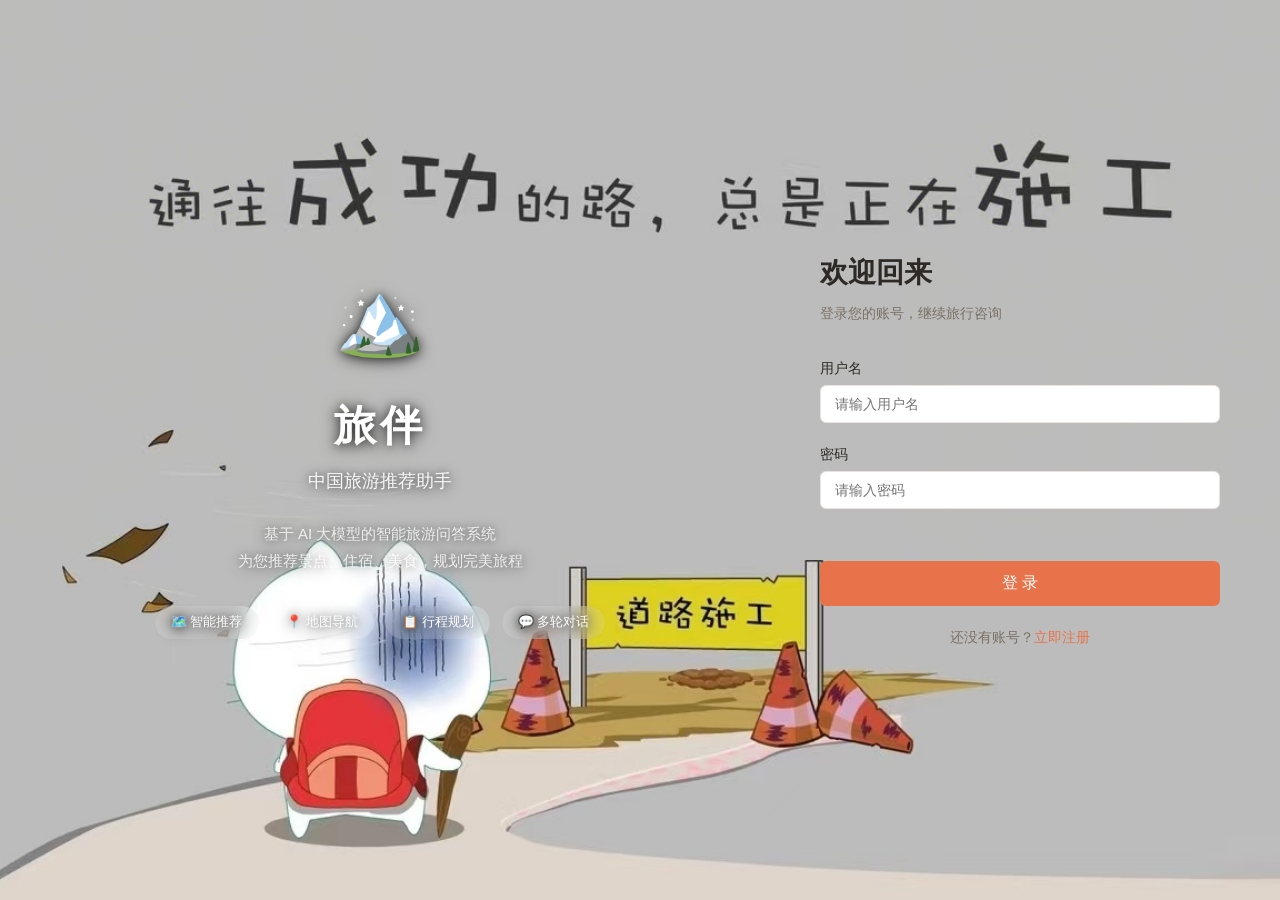
<file: frontend/index.html>
<!DOCTYPE html>
<html lang="zh-CN">
<head>
    <meta charset="UTF-8">
    <meta name="viewport" content="width=device-width, initial-scale=1.0">
    <title>旅伴 - 中国旅游推荐助手</title>
    <link rel="stylesheet" href="css/common.css">
    <link rel="stylesheet" href="css/auth.css">
</head>
<body>
    <div class="auth-container">
        <!-- 左侧品牌区 -->
        <div class="auth-brand">
            <div class="brand-content">
                <div class="brand-logo">🏔️</div>
                <h1 class="brand-title">旅伴</h1>
                <p class="brand-subtitle">中国旅游推荐助手</p>
                <p class="brand-desc">基于 AI 大模型的智能旅游问答系统<br>为您推荐景点、住宿、美食，规划完美旅程</p>
                <div class="brand-features">
                    <span>🗺️ 智能推荐</span>
                    <span>📍 地图导航</span>
                    <span>📋 行程规划</span>
                    <span>💬 多轮对话</span>
                </div>
            </div>
        </div>

        <!-- 右侧表单区 -->
        <div class="auth-form-area">
            <!-- 登录表单 -->
            <div id="loginForm" class="auth-form active">
                <h2>欢迎回来</h2>
                <p class="form-subtitle">登录您的账号，继续旅行咨询</p>
                <div class="form-group">
                    <label for="loginUsername">用户名</label>
                    <input type="text" id="loginUsername" placeholder="请输入用户名" autocomplete="username">
                </div>
                <div class="form-group">
                    <label for="loginPassword">密码</label>
                    <input type="password" id="loginPassword" placeholder="请输入密码" autocomplete="current-password">
                </div>
                <div id="loginError" class="error-message"></div>
                <button id="loginBtn" class="btn-primary">登 录</button>
                <p class="form-switch">
                    还没有账号？<a href="#" onclick="switchForm('register')">立即注册</a>
                </p>
            </div>

            <!-- 注册表单 -->
            <div id="registerForm" class="auth-form">
                <h2>创建账号</h2>
                <p class="form-subtitle">注册后即可使用 AI 旅游推荐服务</p>
                <div class="form-group">
                    <label for="regUsername">用户名 <span class="required">*</span></label>
                    <input type="text" id="regUsername" placeholder="2-50个字符" autocomplete="username">
                </div>
                <div class="form-group">
                    <label for="regPassword">密码 <span class="required">*</span></label>
                    <input type="password" id="regPassword" placeholder="至少6位密码" autocomplete="new-password">
                </div>
                <div class="form-group">
                    <label for="regNickname">昵称</label>
                    <input type="text" id="regNickname" placeholder="选填，默认为用户名">
                </div>
                <div id="regError" class="error-message"></div>
                <button id="regBtn" class="btn-primary">注 册</button>
                <p class="form-switch">
                    已有账号？<a href="#" onclick="switchForm('login')">去登录</a>
                </p>
            </div>
        </div>
    </div>

    <script src="js/config.js"></script>
    <script src="js/utils.js"></script>
    <script src="js/api.js"></script>
    <script src="js/auth.js"></script>
</body>
</html>
</file>
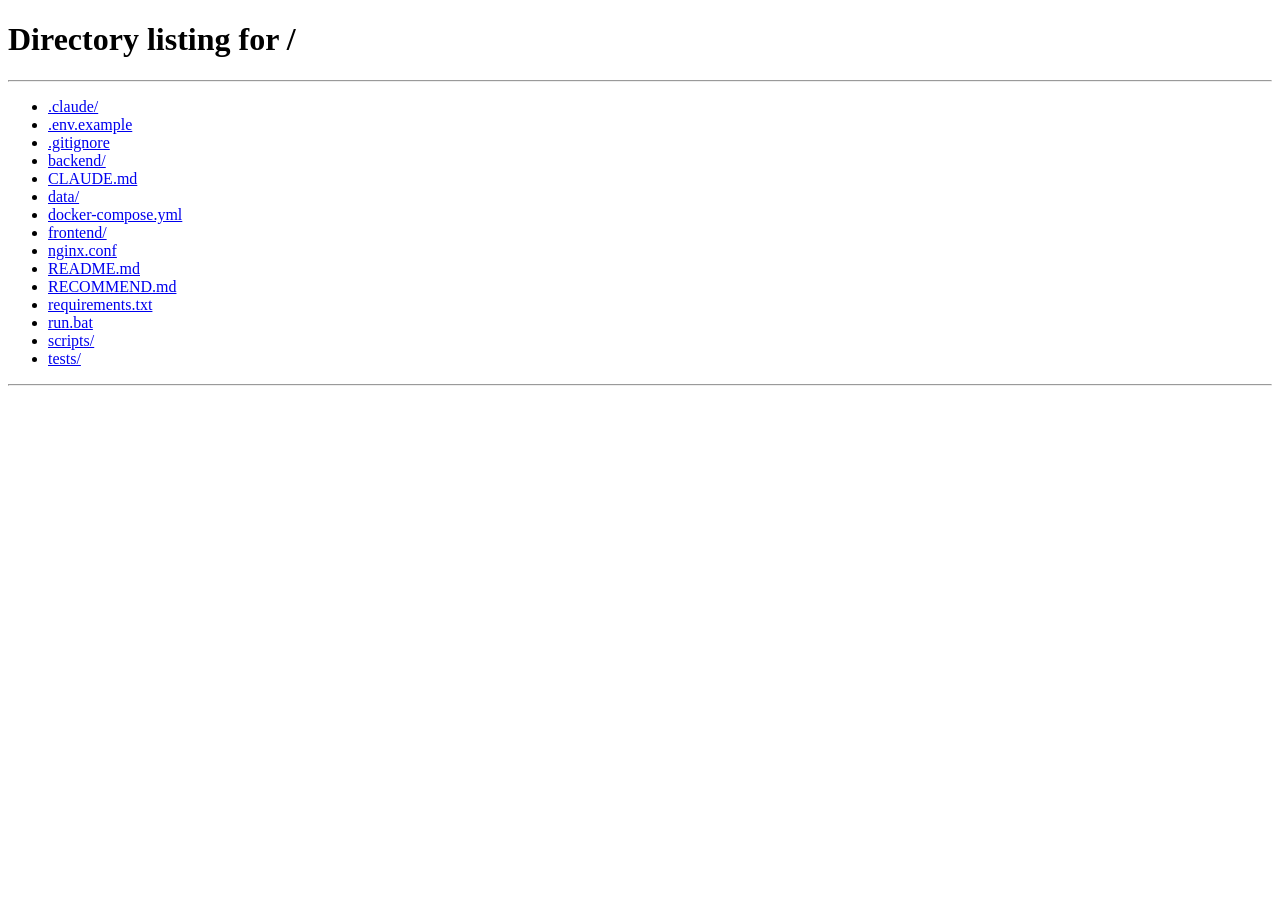
<file: frontend/pages/admin-knowledge.html>
<!DOCTYPE html>
<html lang="zh-CN">
<head>
    <meta charset="UTF-8">
    <meta name="viewport" content="width=device-width, initial-scale=1.0">
    <title>旅伴 - 知识库管理</title>
    <link rel="stylesheet" href="../css/common.css">
    <link rel="stylesheet" href="../css/admin.css">
</head>
<body>
<div class="admin-app">
    <header class="admin-header">
        <div class="header-left">
            <a href="/pages/chat.html" class="btn-back">← 返回首页</a>
            <a href="/pages/admin-users.html" class="btn-back">👥 用户管理</a>
            <span class="header-logo">🏔️</span>
            <span class="header-title">旅伴 · 知识库管理</span>
        </div>
        <div class="header-right">
            <span id="headerUser"></span>
            <button id="logoutBtn" class="btn-secondary btn-sm">退出</button>
        </div>
    </header>

    <div class="admin-body">
        <!-- 工具栏 -->
        <div class="admin-tabs">
            <button class="tab-btn active" data-type="">全部</button>
            <button class="tab-btn" data-type="attraction">🏔️ 景点</button>
            <button class="tab-btn" data-type="hotel">🏨 住宿</button>
            <button class="tab-btn" data-type="food">🍜 美食</button>
        </div>
        <div class="admin-toolbar">
            <input type="text" id="searchInput" class="search-input" placeholder="搜索..." style="max-width:250px;">
            <button id="searchBtn" class="btn-secondary btn-sm">🔍</button>
            <button id="addBtn" class="btn-primary btn-sm">＋ 新增</button>
            <label class="btn-primary btn-sm" style="background:var(--color-secondary);cursor:pointer;">
                📂 导入文件
                <input type="file" id="fileInput" accept=".txt,.md" style="display:none;">
            </label>
        </div>

        <!-- 表格 -->
        <div class="admin-table-wrapper">
            <table class="admin-table">
                <thead>
                    <tr><th>类型</th><th>名称</th><th>城市</th><th>操作</th></tr>
                </thead>
                <tbody id="tableBody">
                    <tr><td colspan="4" class="text-center text-muted">加载中...</td></tr>
                </tbody>
            </table>
        </div>
        <div class="admin-pagination" id="pagination"></div>
    </div>
</div>

<!-- 编辑弹窗 -->
<div id="editModal" class="modal hidden">
    <div class="modal-overlay" onclick="closeModal()"></div>
    <div class="modal-content" style="max-width:550px;">
        <div class="modal-header">
            <h3 id="modalTitle">新增</h3>
            <button class="btn-icon" onclick="closeModal()">✕</button>
        </div>
        <div class="modal-body">
            <div class="form-group"><label>类型</label><select id="fType"><option value="attraction">🏔️ 景点</option><option value="hotel">🏨 住宿</option><option value="food">🍜 美食</option></select></div>
            <div class="form-group"><label>名称 <span class="required">*</span></label><input type="text" id="fName"></div>
            <div class="form-group"><label>城市 <span class="required">*</span></label><input type="text" id="fCity"></div>
            <div class="form-group"><label>简介</label><input type="text" id="fDesc"></div>
            <div class="form-group"><label>内容 <span class="required">*</span></label><textarea id="fContent" rows="6"></textarea></div>
            <div class="form-group"><label>经度</label><input type="number" id="fLng" step="any"></div>
            <div class="form-group"><label>纬度</label><input type="number" id="fLat" step="any"></div>
        </div>
        <div class="modal-footer">
            <button class="btn-secondary" onclick="closeModal()">取消</button>
            <button class="btn-primary" id="saveBtn">保存</button>
        </div>
    </div>
</div>

<script src="../js/config.js"></script>
<script src="../js/utils.js"></script>
<script src="../js/api.js"></script>
<script src="../js/admin-knowledge.js"></script>
</body>
</html>
</file>
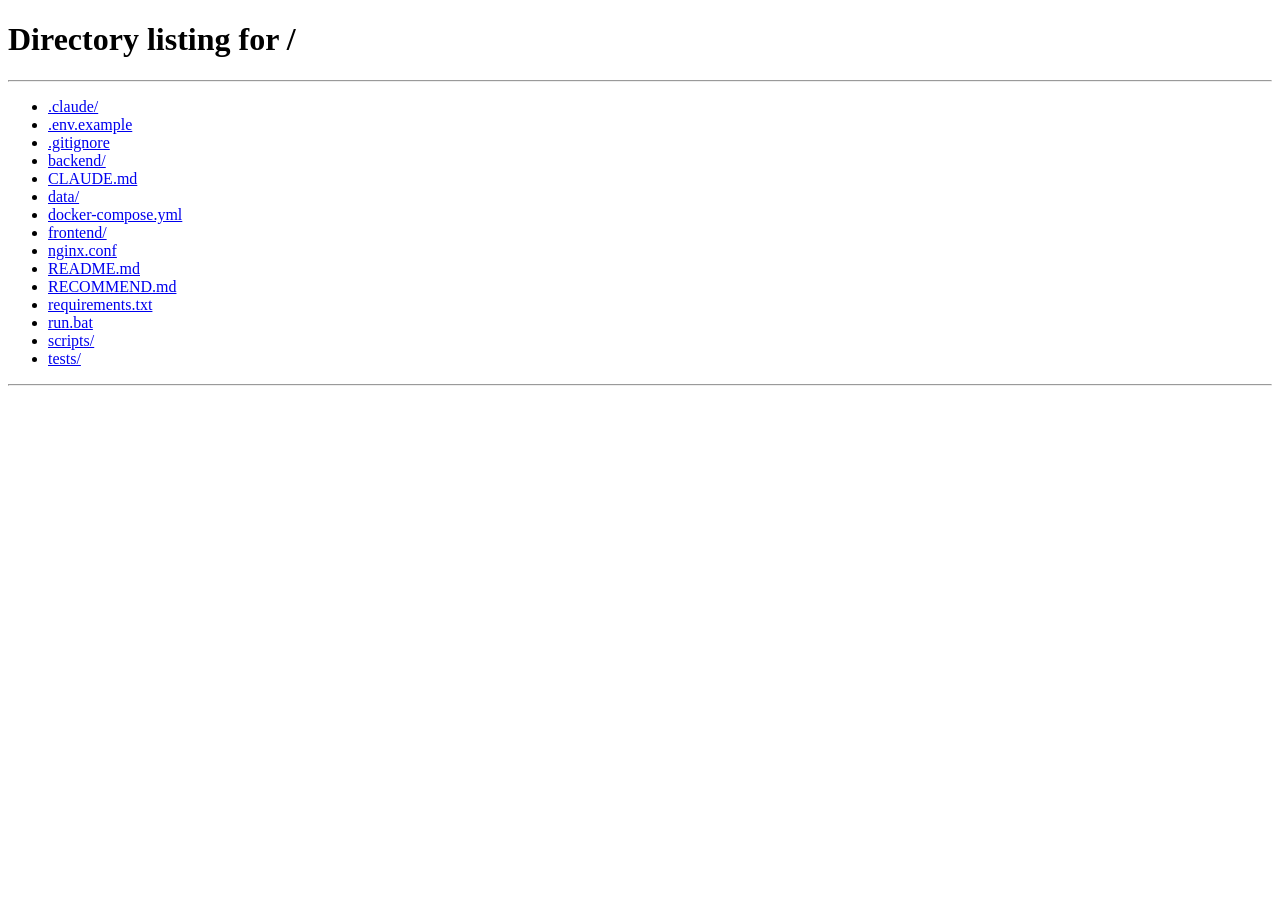
<file: frontend/pages/admin-users.html>
<!DOCTYPE html>
<html lang="zh-CN">
<head>
    <meta charset="UTF-8">
    <meta name="viewport" content="width=device-width, initial-scale=1.0">
    <title>旅伴 - 用户管理</title>
    <link rel="stylesheet" href="../css/common.css">
    <link rel="stylesheet" href="../css/admin.css">
    <style>
        /* 统计卡片 */
        .stats-row {
            display: grid;
            grid-template-columns: repeat(auto-fit, minmax(160px, 1fr));
            gap: 14px;
            margin-bottom: 20px;
        }
        .stat-card {
            background: var(--color-surface);
            border-radius: var(--radius-md);
            padding: 16px 20px;
            box-shadow: var(--shadow-sm);
            text-align: center;
        }
        .stat-card .stat-value {
            font-size: 28px;
            font-weight: 700;
            color: var(--color-secondary);
        }
        .stat-card .stat-label {
            font-size: 13px;
            color: var(--color-text-secondary);
            margin-top: 4px;
        }
        .stat-card.highlight .stat-value { color: #e65100; }

        /* 角色徽章 */
        .badge-admin { background: #fce4ec; color: #c62828; }
        .badge-user { background: #e3f2fd; color: #1565c0; }
        .badge-active { background: #e8f5e9; color: #2e7d32; }
        .badge-inactive { background: #f5f5f5; color: #9e9e9e; }

        /* 搜索区域 */
        .admin-toolbar { display: flex; gap: 10px; align-items: center; flex-wrap: wrap; }
        .admin-toolbar .spacer { flex: 1; }
    </style>
</head>
<body>
<div class="admin-app">
    <header class="admin-header">
        <div class="header-left">
            <a href="/pages/admin-knowledge.html" class="btn-back">← 知识库管理</a>
            <span class="header-logo">👥</span>
            <span class="header-title">旅伴 · 用户管理</span>
        </div>
        <div class="header-right">
            <span id="headerUser"></span>
            <button id="logoutBtn" class="btn-secondary btn-sm">退出</button>
        </div>
    </header>

    <div class="admin-body">
        <!-- 统计卡片 -->
        <div class="stats-row" id="statsRow">
            <div class="stat-card"><div class="stat-value">-</div><div class="stat-label">总用户数</div></div>
            <div class="stat-card highlight"><div class="stat-value">-</div><div class="stat-label">今日新增</div></div>
            <div class="stat-card"><div class="stat-value">-</div><div class="stat-label">本周新增</div></div>
            <div class="stat-card"><div class="stat-value">-</div><div class="stat-label">本月新增</div></div>
            <div class="stat-card"><div class="stat-value">-</div><div class="stat-label">活跃用户</div></div>
            <div class="stat-card"><div class="stat-value">-</div><div class="stat-label">管理员</div></div>
        </div>

        <!-- 工具栏 -->
        <div class="admin-toolbar">
            <input type="text" id="searchInput" class="search-input" placeholder="搜索用户名或昵称..." style="max-width:250px;">
            <button id="searchBtn" class="btn-secondary btn-sm">🔍 搜索</button>
            <select id="roleFilter" class="filter-select">
                <option value="">全部角色</option>
                <option value="user">普通用户</option>
                <option value="admin">管理员</option>
            </select>
            <span class="spacer"></span>
            <button id="addUserBtn" class="btn-primary btn-sm">＋ 新增用户</button>
            <button id="refreshBtn" class="btn-secondary btn-sm">🔄 刷新</button>
        </div>

        <!-- 用户表格 -->
        <div class="admin-table-wrapper">
            <table class="admin-table">
                <thead>
                    <tr>
                        <th>用户名</th>
                        <th>昵称</th>
                        <th>邮箱</th>
                        <th>角色</th>
                        <th>状态</th>
                        <th>注册时间</th>
                        <th>操作</th>
                    </tr>
                </thead>
                <tbody id="tableBody">
                    <tr><td colspan="7" class="text-center text-muted">加载中...</td></tr>
                </tbody>
            </table>
        </div>
        <div class="admin-pagination" id="pagination"></div>
    </div>
</div>

<!-- 新增用户弹窗 -->
<div id="userModal" class="modal hidden">
    <div class="modal-overlay" onclick="closeUserModal()"></div>
    <div class="modal-content" style="max-width:450px;">
        <div class="modal-header">
            <h3 id="userModalTitle">新增用户</h3>
            <button class="btn-icon" onclick="closeUserModal()">✕</button>
        </div>
        <div class="modal-body">
            <div class="form-group"><label>用户名 <span class="required">*</span></label><input type="text" id="fUsername"></div>
            <div class="form-group"><label>密码 <span class="required">*</span></label><input type="password" id="fPassword" placeholder="至少6位"></div>
            <div class="form-group"><label>昵称</label><input type="text" id="fNickname"></div>
            <div class="form-group"><label>邮箱</label><input type="email" id="fEmail"></div>
            <div class="form-group"><label>角色</label><select id="fRole"><option value="user">普通用户</option><option value="admin">管理员</option></select></div>
        </div>
        <div class="modal-footer">
            <button class="btn-secondary" onclick="closeUserModal()">取消</button>
            <button class="btn-primary" id="saveUserBtn">创建用户</button>
        </div>
    </div>
</div>

<script src="../js/config.js"></script>
<script src="../js/utils.js"></script>
<script src="../js/api.js"></script>
<script src="../js/admin-users.js"></script>
</body>
</html>
</file>
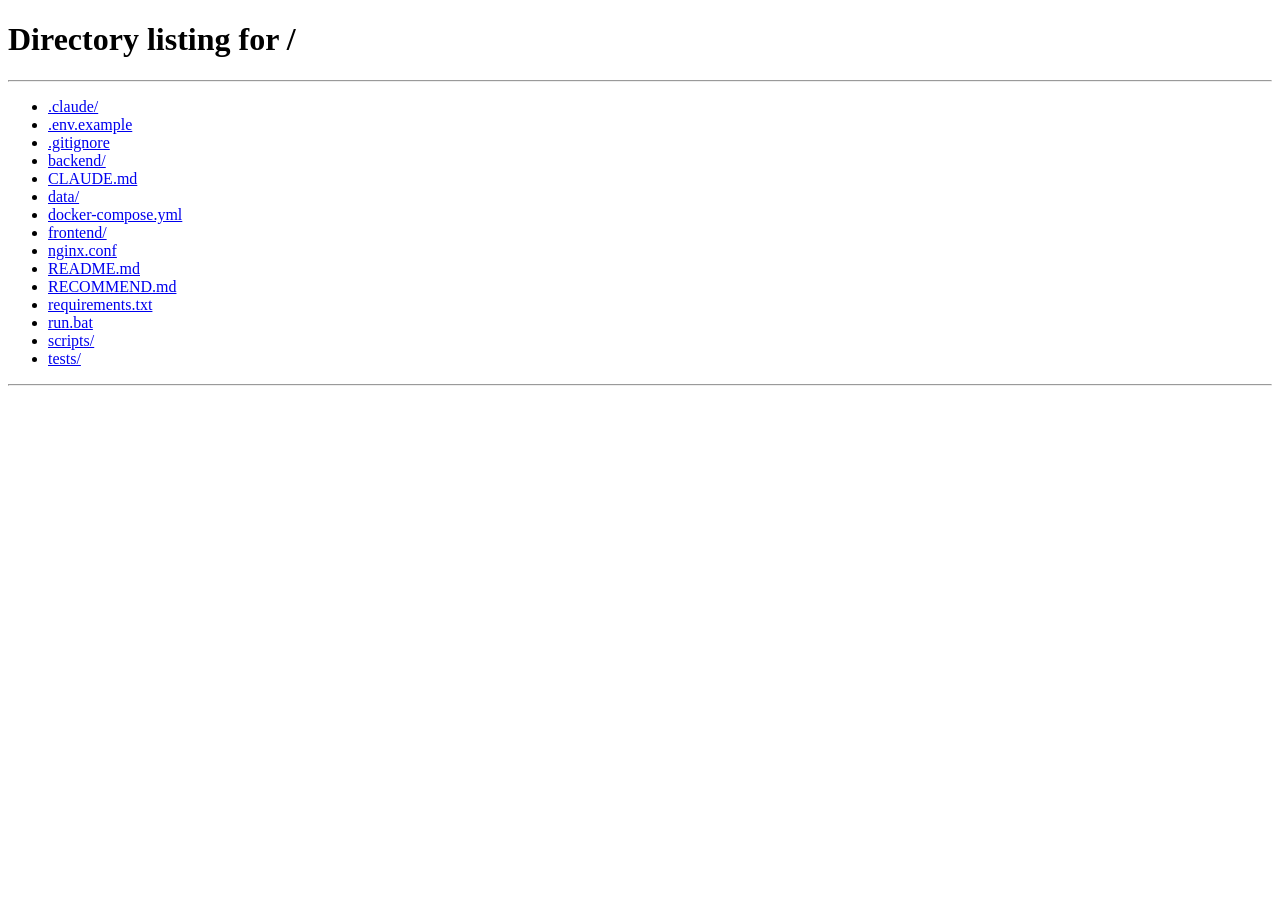
<file: frontend/pages/profile.html>
<!DOCTYPE html>
<html lang="zh-CN">
<head>
    <meta charset="UTF-8">
    <meta name="viewport" content="width=device-width, initial-scale=1.0">
    <title>旅伴 - 个人中心</title>
    <link rel="stylesheet" href="../css/common.css">
    <link rel="stylesheet" href="../css/auth.css">
    <style>
        .profile-container { max-width: 500px; margin: 60px auto; padding: 30px; background: var(--color-surface); border-radius: var(--radius-lg); box-shadow: var(--shadow-md); }
        .profile-container h2 { margin-bottom: 24px; }
        .profile-info { margin-bottom: 32px; padding: 16px; background: var(--color-bg); border-radius: var(--radius-sm); }
        .profile-info p { margin: 8px 0; font-size: 14px; }
        .back-link { display: block; text-align: center; margin-top: 20px; }
    </style>
</head>
<body>
    <div class="profile-container">
        <h2>👤 个人中心</h2>
        <div class="profile-info" id="profileInfo"></div>

        <h3 style="margin-bottom:16px;">🔒 修改密码</h3>
        <div class="form-group">
            <label>旧密码</label>
            <input type="password" id="oldPassword" placeholder="请输入旧密码">
        </div>
        <div class="form-group">
            <label>新密码（至少6位）</label>
            <input type="password" id="newPassword" placeholder="请输入新密码">
        </div>
        <div class="form-group">
            <label>确认新密码</label>
            <input type="password" id="confirmPassword" placeholder="请再次输入新密码">
        </div>
        <div id="pwdError" class="error-message"></div>
        <button id="changePwdBtn" class="btn-primary" style="width:100%;">修改密码</button>

        <a href="/pages/chat.html" class="back-link">← 返回问答</a>
    </div>

    <script src="../js/config.js"></script>
    <script src="../js/utils.js"></script>
    <script src="../js/api.js"></script>
    <script>
        // 加载用户信息
        (async function() {
            const user = API.getUser();
            if (!user) { window.location.href = '/'; return; }
            document.getElementById('profileInfo').innerHTML = `
                <p><strong>用户名：</strong>${user.username}</p>
                <p><strong>昵称：</strong>${user.nickname || '-'}</p>
                <p><strong>角色：</strong>${user.role === 'admin' ? '管理员' : '普通用户'}</p>
            `;
        })();

        document.getElementById('changePwdBtn').addEventListener('click', async () => {
            const oldPwd = document.getElementById('oldPassword').value;
            const newPwd = document.getElementById('newPassword').value;
            const confirmPwd = document.getElementById('confirmPassword').value;
            const errorEl = document.getElementById('pwdError');
            errorEl.textContent = '';

            if (!oldPwd || !newPwd || !confirmPwd) { errorEl.textContent = '请填写所有字段'; return; }
            if (newPwd.length < 6) { errorEl.textContent = '新密码至少6位'; return; }
            if (newPwd !== confirmPwd) { errorEl.textContent = '两次输入的新密码不一致'; return; }

            const btn = document.getElementById('changePwdBtn');
            btn.disabled = true; btn.textContent = '修改中...';
            try {
                await API.auth.changePassword({ old_password: oldPwd, new_password: newPwd });
                Utils.showToast('密码修改成功，请重新登录');
                API.clearTokens();
                setTimeout(() => window.location.href = '/', 1500);
            } catch (e) {
                errorEl.textContent = e.message;
            } finally {
                btn.disabled = false; btn.textContent = '修改密码';
            }
        });
    </script>
</body>
</html>
</file>
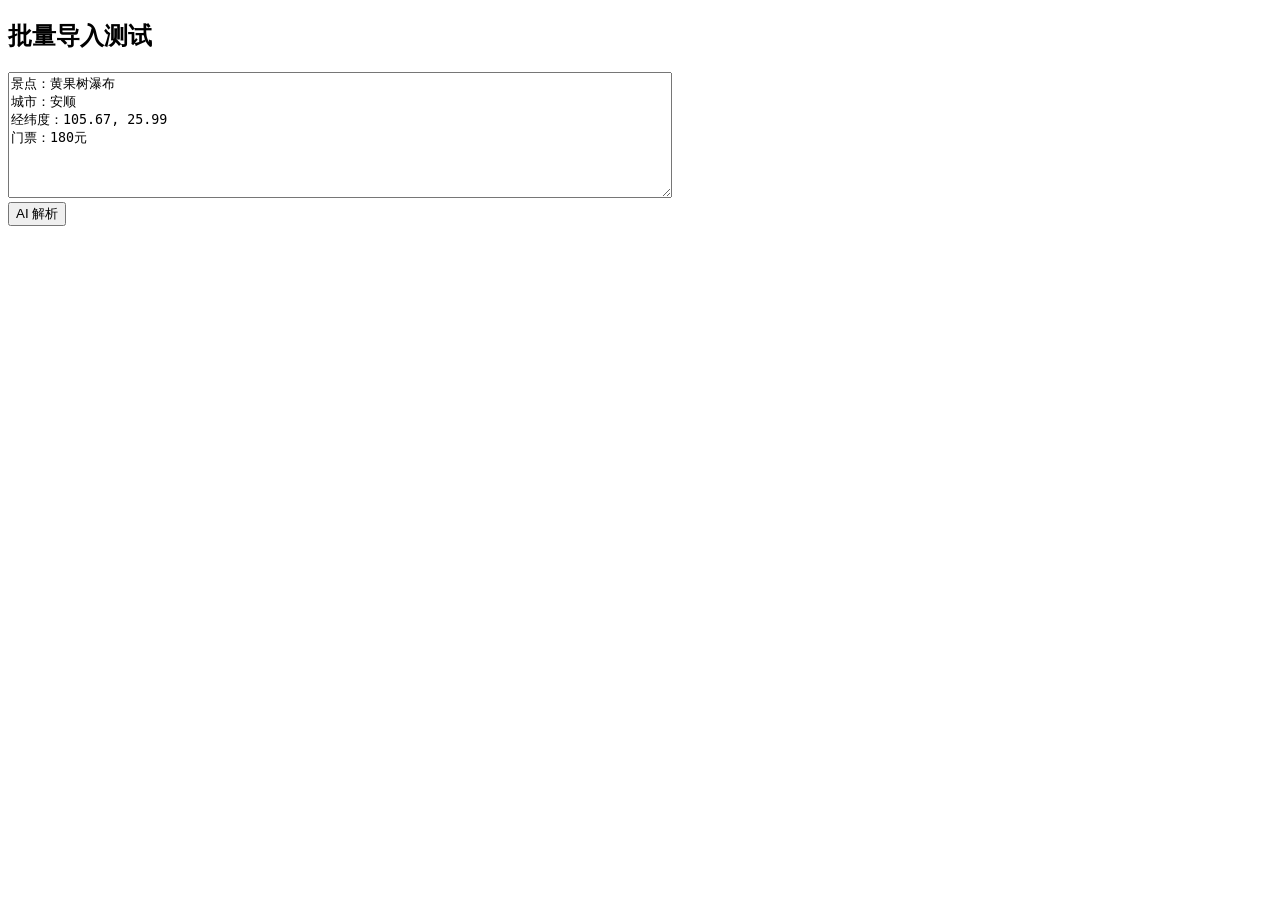
<file: frontend/pages/test-import.html>
<!DOCTYPE html>
<html lang="zh-CN">
<head><meta charset="UTF-8"><title>导入测试</title></head>
<body>
<h2>批量导入测试</h2>
<textarea id="txt" rows="8" cols="80" placeholder="粘贴内容...">景点：黄果树瀑布
城市：安顺
经纬度：105.67, 25.99
门票：180元</textarea><br>
<button id="btn">AI 解析</button>
<pre id="result"></pre>

<script src="../js/config.js"></script>
<script src="../js/utils.js"></script>
<script src="../js/api.js"></script>
<script>
document.getElementById('btn').onclick = async function() {
    var r = document.getElementById('result');
    r.textContent = '请求中...';
    try {
        var data = await API.post('/api/admin/import/parse', {
            content: document.getElementById('txt').value
        });
        r.textContent = JSON.stringify(data, null, 2);
    } catch(e) {
        r.textContent = 'ERROR: ' + (e.message || e) + '\n' + (e.stack || '');
    }
};
</script>
</body>
</html>
</file>
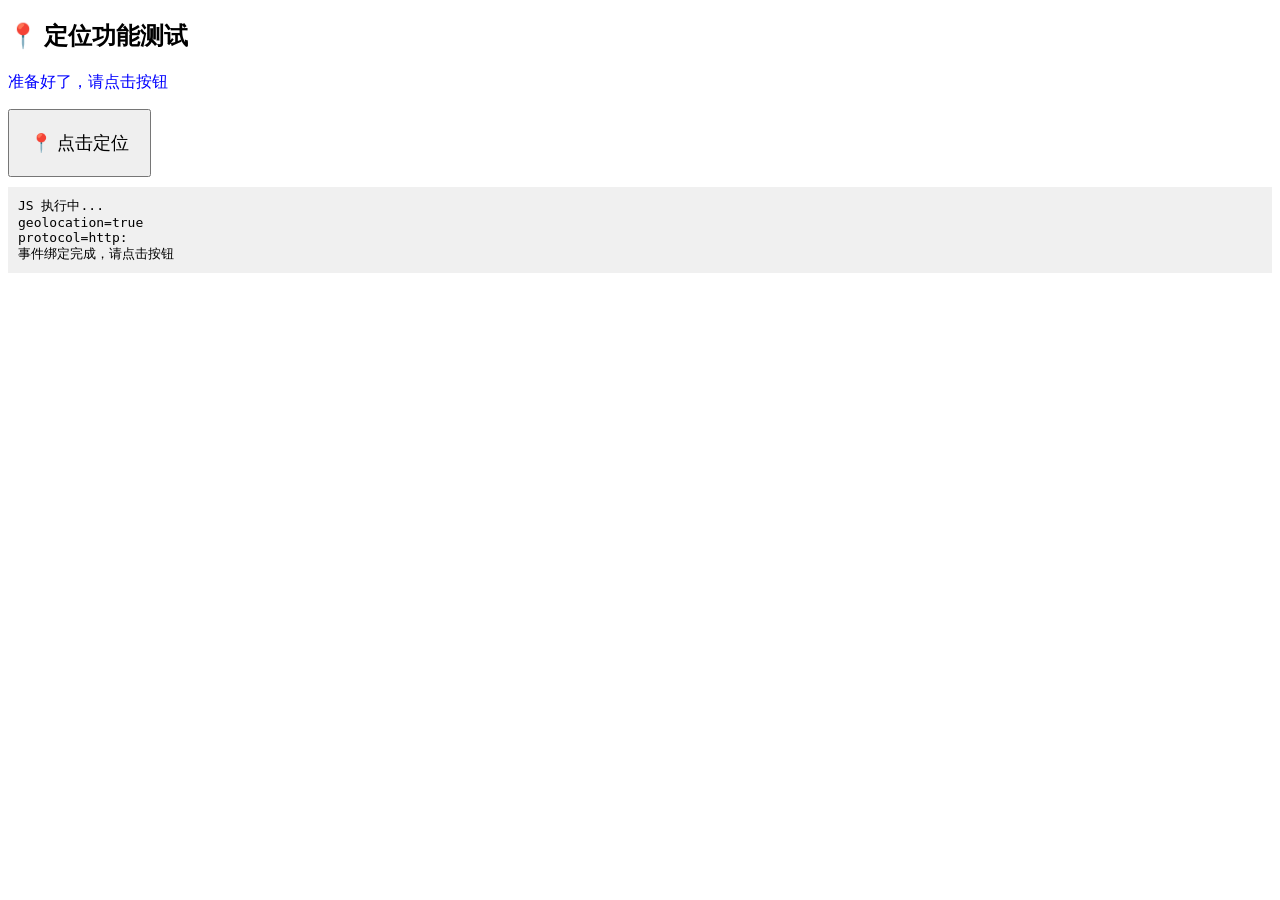
<file: frontend/pages/test-locate.html>
<!DOCTYPE html>
<html><head><meta charset="UTF-8"><title>定位测试</title></head>
<body>
<h2>📍 定位功能测试</h2>
<p id="status" style="color:blue;">页面已加载</p>
<button id="btn" style="padding:20px;font-size:18px;">📍 点击定位</button>
<pre id="log" style="background:#f0f0f0;padding:10px;margin-top:10px;"></pre>
<script>
(function() {
    var log = document.getElementById('log');
    var status = document.getElementById('status');
    function L(msg) { log.textContent += msg + '\n'; console.log(msg); }

    L('JS 执行中...');
    L('geolocation=' + !!navigator.geolocation);
    L('protocol=' + location.protocol);

    var btn = document.getElementById('btn');
    if (!btn) { L('ERROR: 按钮未找到!'); return; }

    btn.addEventListener('click', function() {
        L('>>> 点击事件触发 <<<');
        status.textContent = '正在获取位置...';
        status.style.color = 'orange';

        if (!navigator.geolocation) {
            L('ERROR: 浏览器不支持 geolocation');
            status.textContent = '浏览器不支持定位';
            status.style.color = 'red';
            return;
        }

        navigator.geolocation.getCurrentPosition(
            function(pos) {
                L('SUCCESS: ' + pos.coords.latitude + ', ' + pos.coords.longitude);
                status.textContent = '定位成功! ' + pos.coords.latitude.toFixed(4) + ', ' + pos.coords.longitude.toFixed(4);
                status.style.color = 'green';
            },
            function(err) {
                L('FAIL: code=' + err.code + ' ' + err.message);
                status.textContent = '定位失败: ' + err.message;
                status.style.color = 'red';
            },
            { timeout: 10000, enableHighAccuracy: true }
        );
    });

    L('事件绑定完成，请点击按钮');
    status.textContent = '准备好了，请点击按钮';
})();
</script>
</body>
</html>
</file>
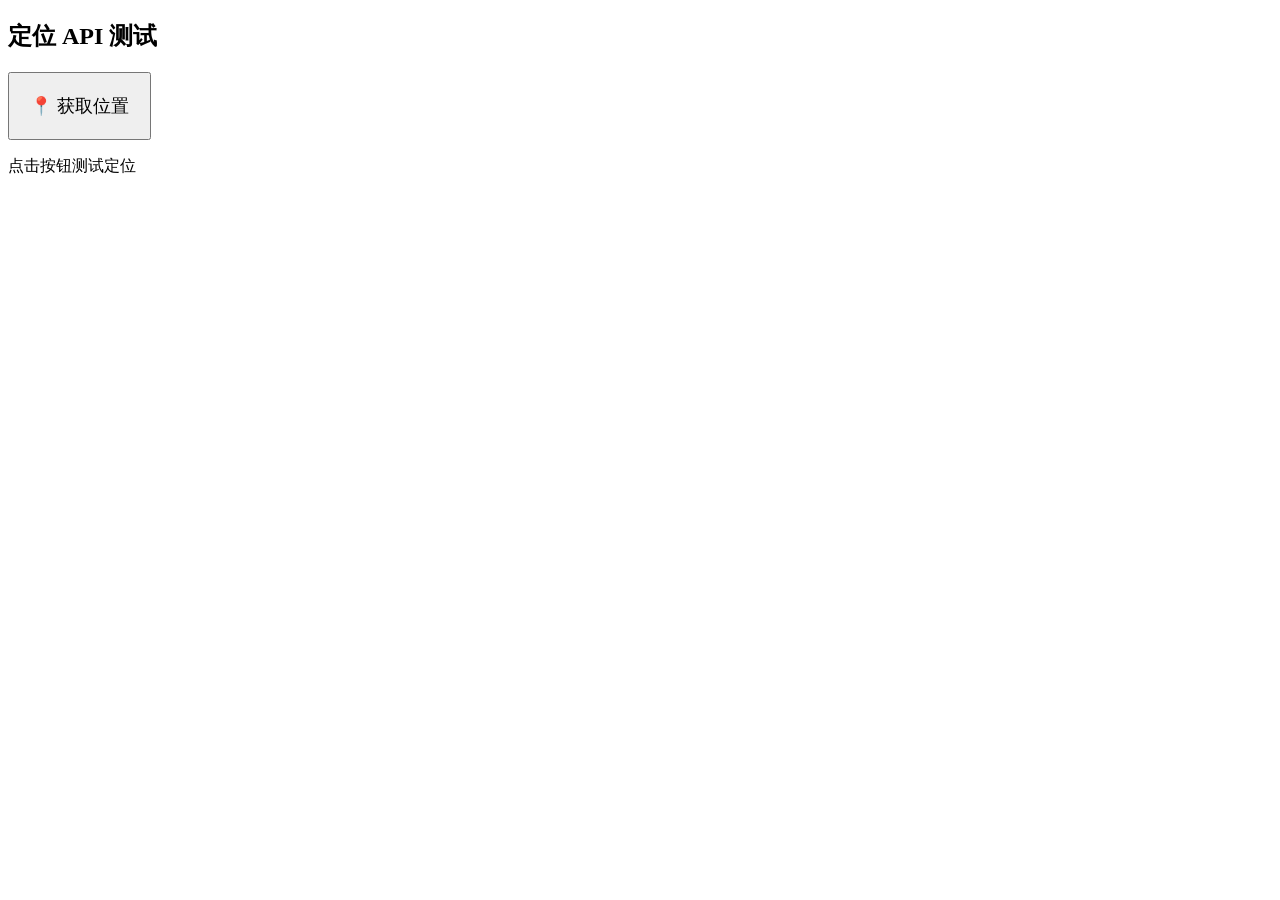
<file: frontend/pages/test-locate2.html>
<!DOCTYPE html>
<html><head><meta charset="UTF-8"><title>定位 API 测试</title></head>
<body>
<h2>定位 API 测试</h2>
<button id="btn" style="padding:20px;font-size:18px;">📍 获取位置</button>
<p id="msg">点击按钮测试定位</p>
<script>
var msg = document.getElementById('msg');
document.getElementById('btn').onclick = function() {
    msg.textContent = '检测 geolocation...';
    if (!navigator.geolocation) {
        msg.textContent = '❌ 浏览器不支持定位 API';
        return;
    }
    msg.textContent = 'geolocation 存在，正在请求位置...';
    navigator.geolocation.getCurrentPosition(
        function(pos) {
            msg.textContent = '✅ 定位成功! lat=' + pos.coords.latitude.toFixed(4) + ' lng=' + pos.coords.longitude.toFixed(4);
            msg.style.color = 'green';
        },
        function(err) {
            var reasons = {1:'用户拒绝',2:'无法获取位置',3:'超时'};
            msg.textContent = '❌ 定位失败: ' + (reasons[err.code]||err.code) + ' - ' + err.message;
            msg.style.color = 'red';
        },
        { timeout: 15000, enableHighAccuracy: true }
    );
};
</script>
</body>
</html>
</file>
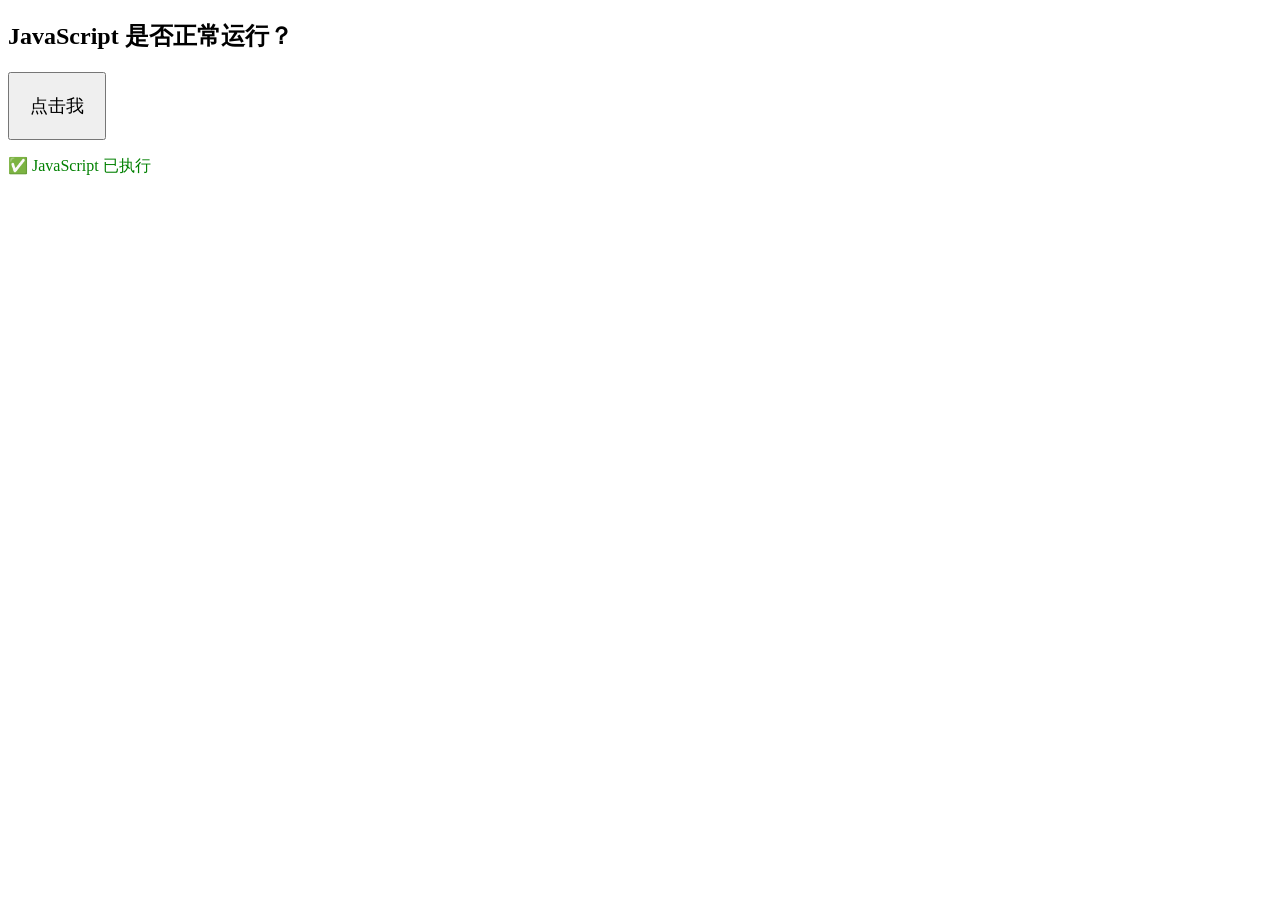
<file: frontend/pages/test-simple.html>
<!DOCTYPE html>
<html><head><meta charset="UTF-8"><title>JS 测试</title></head>
<body>
<h2>JavaScript 是否正常运行？</h2>
<button id="btn" style="padding:20px;font-size:18px;">点击我</button>
<p id="msg" style="color:red;">如果看到这行红字说明 HTML 正常</p>
<script>
document.getElementById('msg').textContent = '✅ JavaScript 已执行';
document.getElementById('msg').style.color = 'green';
document.getElementById('btn').onclick = function() {
    document.getElementById('msg').textContent = '🎉 按钮被点击了! 时间: ' + new Date().toLocaleTimeString();
    document.getElementById('msg').style.color = 'blue';
};
</script>
</body>
</html>
</file>
<file: frontend/css/common.css>
/* ============================================
   旅伴 — 公共样式 & 旅游主题变量
   ============================================ */

/* --- CSS 变量（旅游行业暖色调） --- */
:root {
    --color-primary: #E8734A;       /* 暖橙 — 主色 */
    --color-primary-dark: #D4653A;  /* 深橙 — hover */
    --color-primary-light: #FFF0E8; /* 浅橙 — 背景 */
    --color-secondary: #2E8B7B;     /* 松石绿 — 辅助色 */
    --color-secondary-light: #E8F5F1;
    --color-accent: #F5A623;        /* 金黄 — 强调 */
    --color-bg: #F9F7F4;            /* 暖灰 — 页面背景 */
    --color-surface: #FFFFFF;       /* 白色 — 卡片 */
    --color-text: #2D2A26;          /* 深棕 — 主文字 */
    --color-text-secondary: #7A7265; /* 中灰 — 次文字 */
    --color-text-muted: #B8B0A5;    /* 浅灰 — 辅助 */
    --color-border: #E8E3DC;        /* 边框 */
    --color-error: #DC3545;
    --color-success: #28A745;
    --color-warning: #FFC107;

    --shadow-sm: 0 1px 3px rgba(0,0,0,0.08);
    --shadow-md: 0 4px 12px rgba(0,0,0,0.1);
    --shadow-lg: 0 8px 24px rgba(0,0,0,0.12);

    --radius-sm: 6px;
    --radius-md: 10px;
    --radius-lg: 16px;

    --font-sans: -apple-system, BlinkMacSystemFont, "Segoe UI", "PingFang SC",
                 "Hiragino Sans GB", "Microsoft YaHei", sans-serif;

    --sidebar-width: 280px;
    --header-height: 56px;
}

/* --- 全局重置 --- */
*, *::before, *::after {
    box-sizing: border-box;
    margin: 0;
    padding: 0;
}

html { font-size: 16px; }

body {
    font-family: var(--font-sans);
    color: var(--color-text);
    background: var(--color-bg);
    line-height: 1.6;
    min-height: 100vh;
}

a { color: var(--color-primary); text-decoration: none; }
a:hover { text-decoration: underline; }

/* --- 按钮 --- */
.btn-primary {
    display: inline-flex;
    align-items: center;
    justify-content: center;
    gap: 8px;
    padding: 10px 24px;
    background: var(--color-primary);
    color: #fff;
    border: none;
    border-radius: var(--radius-sm);
    font-size: 15px;
    font-weight: 500;
    cursor: pointer;
    transition: all 0.2s;
}
.btn-primary:hover { background: var(--color-primary-dark); transform: translateY(-1px); }
.btn-primary:active { transform: translateY(0); }
.btn-primary:disabled { opacity: 0.6; cursor: not-allowed; }

.btn-secondary {
    display: inline-flex;
    align-items: center;
    justify-content: center;
    gap: 8px;
    padding: 10px 24px;
    background: var(--color-surface);
    color: var(--color-text);
    border: 1px solid var(--color-border);
    border-radius: var(--radius-sm);
    font-size: 15px;
    cursor: pointer;
    transition: all 0.2s;
}
.btn-secondary:hover { background: var(--color-bg); }

.btn-danger {
    background: var(--color-error);
    color: #fff;
    border: none;
}

/* --- 输入框 --- */
input[type="text"],
input[type="password"],
input[type="email"],
input[type="search"],
textarea,
select {
    width: 100%;
    padding: 10px 14px;
    border: 1px solid var(--color-border);
    border-radius: var(--radius-sm);
    font-size: 14px;
    font-family: var(--font-sans);
    color: var(--color-text);
    background: var(--color-surface);
    transition: border-color 0.2s, box-shadow 0.2s;
}
input:focus, textarea:focus, select:focus {
    outline: none;
    border-color: var(--color-primary);
    box-shadow: 0 0 0 3px var(--color-primary-light);
}

textarea { resize: vertical; min-height: 80px; }

/* --- 滚动条 --- */
::-webkit-scrollbar { width: 6px; }
::-webkit-scrollbar-track { background: transparent; }
::-webkit-scrollbar-thumb { background: var(--color-text-muted); border-radius: 3px; }
::-webkit-scrollbar-thumb:hover { background: var(--color-text-secondary); }

/* --- 弹窗 --- */
.modal {
    position: fixed;
    inset: 0;
    z-index: 1000;
    display: flex;
    align-items: center;
    justify-content: center;
}
.modal.hidden { display: none; }
.modal-overlay {
    position: absolute;
    inset: 0;
    background: rgba(0,0,0,0.4);
}
.modal-content {
    position: relative;
    background: var(--color-surface);
    border-radius: var(--radius-lg);
    box-shadow: var(--shadow-lg);
    max-width: 600px;
    width: 90%;
    max-height: 80vh;
    overflow-y: auto;
}
.modal-header {
    display: flex;
    align-items: center;
    justify-content: space-between;
    padding: 16px 20px;
    border-bottom: 1px solid var(--color-border);
}
.modal-header h3 { font-size: 16px; }
.modal-body { padding: 20px; }
.btn-icon {
    background: none;
    border: none;
    cursor: pointer;
    font-size: 16px;
    color: var(--color-text-secondary);
    padding: 4px 8px;
    border-radius: var(--radius-sm);
}
.btn-icon:hover { background: var(--color-bg); }

/* --- Toast 提示 --- */
.toast-container {
    position: fixed;
    top: 20px;
    right: 20px;
    z-index: 10000;
    display: flex;
    flex-direction: column;
    gap: 8px;
}
.toast {
    padding: 12px 20px;
    border-radius: var(--radius-sm);
    color: #fff;
    font-size: 14px;
    box-shadow: var(--shadow-md);
    animation: toastSlideIn 0.3s ease;
    max-width: 400px;
}
.toast-success { background: var(--color-success); }
.toast-error { background: var(--color-error); }
.toast-warning { background: var(--color-warning); color: var(--color-text); }
@keyframes toastSlideIn {
    from { transform: translateX(100%); opacity: 0; }
    to { transform: translateX(0); opacity: 1; }
}

/* --- 加载动画 --- */
.spinner {
    display: inline-block;
    width: 20px; height: 20px;
    border: 2px solid var(--color-border);
    border-top-color: var(--color-primary);
    border-radius: 50%;
    animation: spin 0.6s linear infinite;
}
@keyframes spin { to { transform: rotate(360deg); } }

.loading-dots::after {
    content: '';
    animation: dots 1.5s steps(4, end) infinite;
}
@keyframes dots {
    0% { content: ''; }
    25% { content: '.'; }
    50% { content: '..'; }
    75% { content: '...'; }
    100% { content: ''; }
}

/* --- 工具类 --- */
.hidden { display: none !important; }
.text-center { text-align: center; }
.text-error { color: var(--color-error); }
.text-muted { color: var(--color-text-secondary); }
.mt-1 { margin-top: 8px; }
.mt-2 { margin-top: 16px; }
.mt-3 { margin-top: 24px; }
.mb-2 { margin-bottom: 16px; }
</file>
<file: frontend/css/auth.css>
/* ============================================
   旅伴 — 登录/注册页面样式
   ============================================ */

.auth-container {
    display: flex;
    min-height: 100vh;
    background: url('../assets/a.jpg') center/cover no-repeat fixed;
    position: relative;
}

/* --- 左侧品牌区 --- */
.auth-brand {
    flex: 1;
    display: flex;
    align-items: center;
    justify-content: center;
    padding: 60px;
    position: relative;
    overflow: hidden;
}
/* 半透明橙色遮罩层 —— 叠在背景图上方 */
.auth-brand::before {
    content: '';
    position: absolute;
    inset: 0;
    background: transparent;
    z-index: 0;
}
/* 装饰圆形 —— 去掉，保持简洁 */

.brand-content {
    position: relative;
    z-index: 1;
    text-align: center;
    color: #fff;
    text-shadow: 0 2px 16px rgba(0,0,0,0.7), 0 0 8px rgba(0,0,0,0.4);
}
.brand-logo { font-size: 72px; margin-bottom: 16px; }
.brand-title {
    font-size: 42px;
    font-weight: 700;
    margin-bottom: 8px;
    letter-spacing: 4px;
}
.brand-subtitle {
    font-size: 18px;
    opacity: 0.9;
    margin-bottom: 24px;
}
.brand-desc {
    font-size: 15px;
    opacity: 0.75;
    line-height: 1.8;
    margin-bottom: 32px;
}
.brand-features {
    display: flex;
    flex-wrap: wrap;
    gap: 12px;
    justify-content: center;
}
.brand-features span {
    padding: 6px 16px;
    background: rgba(255,255,255,0.15);
    border-radius: 20px;
    font-size: 13px;
    backdrop-filter: blur(10px);
}

/* --- 右侧表单区 --- */
.auth-form-area {
    flex: 1;
    display: flex;
    align-items: center;
    justify-content: center;
    padding: 40px;
    max-width: 520px;
    background: transparent;
}

.auth-form {
    display: none;
    width: 100%;
    max-width: 400px;
}
.auth-form.active { display: block; }

.auth-form h2 {
    font-size: 28px;
    font-weight: 700;
    margin-bottom: 6px;
    color: var(--color-text);
}
.form-subtitle {
    color: var(--color-text-secondary);
    font-size: 14px;
    margin-bottom: 32px;
}

.form-group {
    margin-bottom: 20px;
}
.form-group label {
    display: block;
    font-size: 14px;
    font-weight: 500;
    margin-bottom: 6px;
    color: var(--color-text);
}
.form-group .required { color: var(--color-error); }

.error-message {
    color: var(--color-error);
    font-size: 13px;
    min-height: 20px;
    margin-bottom: 12px;
}

.auth-form .btn-primary {
    width: 100%;
    padding: 12px;
    font-size: 16px;
}

.form-switch {
    text-align: center;
    margin-top: 20px;
    font-size: 14px;
    color: var(--color-text-secondary);
}

/* --- 响应式 --- */
@media (max-width: 768px) {
    .auth-container { flex-direction: column; }
    .auth-brand { padding: 40px 24px; }
    .brand-title { font-size: 32px; }
    .brand-logo { font-size: 48px; }
    .auth-form-area { padding: 24px; max-width: 100%; }
}
</file>
<file: frontend/css/admin.css>
/* ============================================
   旅伴 — 管理员知识库管理页面样式
   ============================================ */

.admin-app {
    display: flex;
    flex-direction: column;
    height: 100vh;
    background: var(--color-bg);
}

/* --- Header --- */
.admin-header {
    display: flex;
    align-items: center;
    justify-content: space-between;
    height: var(--header-height);
    padding: 0 20px;
    background: var(--color-surface);
    border-bottom: 1px solid var(--color-border);
    box-shadow: var(--shadow-sm);
}
.admin-header .header-left { display: flex; align-items: center; gap: 10px; }
.btn-back {
    font-size: 13px;
    color: var(--color-text-secondary);
    text-decoration: none;
    padding: 4px 10px;
    border-radius: var(--radius-sm);
    transition: all 0.2s;
}
.btn-back:hover {
    background: var(--color-bg);
    color: var(--color-primary);
    text-decoration: none;
}
.admin-header .header-logo { font-size: 24px; }
.admin-header .header-title { font-size: 18px; font-weight: 700; color: var(--color-secondary); }
.admin-header .header-right { display: flex; align-items: center; gap: 12px; }

/* --- Body --- */
.admin-body { flex: 1; overflow-y: auto; padding: 20px; max-width: 1400px; margin: 0 auto; width: 100%; }

/* --- Tabs --- */
.admin-tabs {
    display: flex;
    gap: 4px;
    margin-bottom: 16px;
    background: var(--color-surface);
    border-radius: var(--radius-md);
    padding: 4px;
    box-shadow: var(--shadow-sm);
}
.tab-btn {
    flex: 1;
    padding: 10px 20px;
    border: none;
    background: transparent;
    font-size: 14px;
    font-weight: 500;
    cursor: pointer;
    border-radius: var(--radius-sm);
    transition: all 0.2s;
    color: var(--color-text-secondary);
}
.tab-btn:hover { background: var(--color-bg); }
.tab-btn.active {
    background: var(--color-secondary);
    color: #fff;
}

/* --- Toolbar --- */
.admin-toolbar {
    display: flex;
    gap: 10px;
    margin-bottom: 16px;
}
.search-input { flex: 1; max-width: 300px; }
.filter-select { width: 150px; }

/* --- Table --- */
.admin-table-wrapper {
    background: var(--color-surface);
    border-radius: var(--radius-md);
    box-shadow: var(--shadow-sm);
    overflow-x: auto;
}
.admin-table {
    width: 100%;
    border-collapse: collapse;
}
.admin-table th, .admin-table td {
    padding: 10px 14px;
    text-align: left;
    border-bottom: 1px solid var(--color-border);
    font-size: 13px;
}
.admin-table th {
    background: var(--color-bg);
    font-weight: 600;
    color: var(--color-text-secondary);
    white-space: nowrap;
}
.admin-table tbody tr:hover { background: var(--color-primary-light); }
.admin-table .actions { display: flex; gap: 6px; white-space: nowrap; }
.admin-table .actions button { padding: 4px 10px; font-size: 12px; }

.badge {
    display: inline-block;
    padding: 2px 8px;
    border-radius: 12px;
    font-size: 11px;
    font-weight: 500;
}
.badge-published { background: #e8f5e9; color: #2e7d32; }
.badge-draft { background: #fff3e0; color: #e65100; }

/* --- Pagination --- */
.admin-pagination {
    display: flex;
    align-items: center;
    justify-content: center;
    gap: 8px;
    margin-top: 16px;
    font-size: 14px;
}
.admin-pagination button {
    padding: 6px 12px;
    border: 1px solid var(--color-border);
    background: var(--color-surface);
    border-radius: var(--radius-sm);
    cursor: pointer;
    font-size: 13px;
}
.admin-pagination button:hover { background: var(--color-bg); }
.admin-pagination button.active { background: var(--color-secondary); color: #fff; border-color: var(--color-secondary); }
.admin-pagination button:disabled { opacity: 0.4; cursor: not-allowed; }

/* --- Modal --- */
.modal-lg {
    max-width: 700px;
    margin: auto;
}

.modal .modal-content {
    display: flex;
    flex-direction: column;
    max-height: 85vh;
}

.modal-footer {
    display: flex;
    justify-content: center;
    gap: 12px;
    padding: 16px 24px;
    border-top: 1px solid var(--color-border);
    flex-shrink: 0;
}

/* Form in modal */
.form-row {
    display: grid;
    grid-template-columns: 1fr 1fr;
    gap: 14px 24px;
}
.form-row.full { grid-template-columns: 1fr; }
.modal-body {
    padding: 20px 40px;
    flex: 1;
    overflow-y: auto;
}
.modal-body .form-group {
    margin-bottom: 14px;
    max-width: 500px;
    margin-left: auto;
    margin-right: auto;
}
.modal-body label {
    font-size: 13px;
    font-weight: 500;
    margin-bottom: 4px;
    display: block;
    text-align: center;
}
</file>
